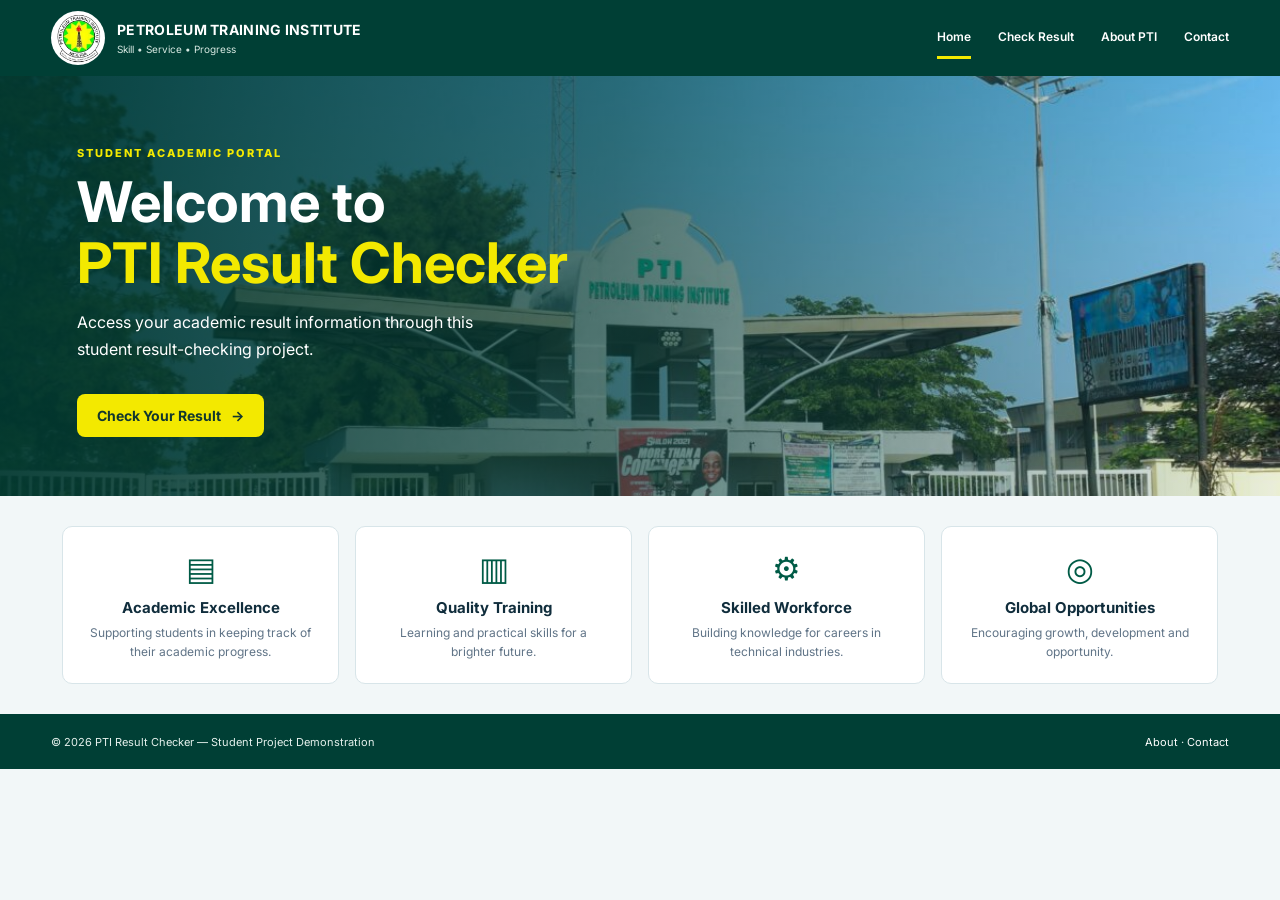
<file: index.html>
<!DOCTYPE html>
<html lang="en">
<head>
  <meta charset="UTF-8">
  <meta name="viewport" content="width=device-width, initial-scale=1.0">
  <meta name="description" content="PTI Student Result Checker project demonstration">
  <title>PTI Result Checker | Home</title>
  <link rel="stylesheet" href="style.css">
  <script src="script.js" defer></script>
</head>
<body>
  <header class="site-header">
    <a class="brand" href="index.html">
      <img src="assets/pti-logo.jpeg" alt="PTI logo">
      <span><strong>PETROLEUM TRAINING INSTITUTE</strong><small>Skill • Service • Progress</small></span>
    </a>
    <button class="menu-toggle" aria-label="Toggle navigation" aria-expanded="false">☰</button>
    <nav class="main-nav">
      <a class="active" href="index.html">Home</a>
      <a href="check-result.html">Check Result</a>
      <a href="about.html">About PTI</a>
      <a href="contact.html">Contact</a>
    </nav>
  </header>

  <main>
    <section class="hero">
      <div class="hero-content">
        <p class="eyebrow">STUDENT ACADEMIC PORTAL</p>
        <h1>Welcome to<br><span>PTI Result Checker</span></h1>
        <p>Access your academic result information through this student result-checking project.</p>
        <a class="button button-yellow" href="check-result.html">Check Your Result <span aria-hidden="true">→</span></a>
      </div>
    </section>

    <section class="feature-grid section-wrap">
      <article class="feature-card"><div class="feature-icon">▤</div><h2>Academic Excellence</h2><p>Supporting students in keeping track of their academic progress.</p></article>
      <article class="feature-card"><div class="feature-icon">▥</div><h2>Quality Training</h2><p>Learning and practical skills for a brighter future.</p></article>
      <article class="feature-card"><div class="feature-icon">⚙</div><h2>Skilled Workforce</h2><p>Building knowledge for careers in technical industries.</p></article>
      <article class="feature-card"><div class="feature-icon">◎</div><h2>Global Opportunities</h2><p>Encouraging growth, development and opportunity.</p></article>
    </section>
  </main>

  <footer class="site-footer"><span>© 2026 PTI Result Checker — Student Project Demonstration</span><span><a href="about.html">About</a> · <a href="contact.html">Contact</a></span></footer>
</body>
</html>
</file>
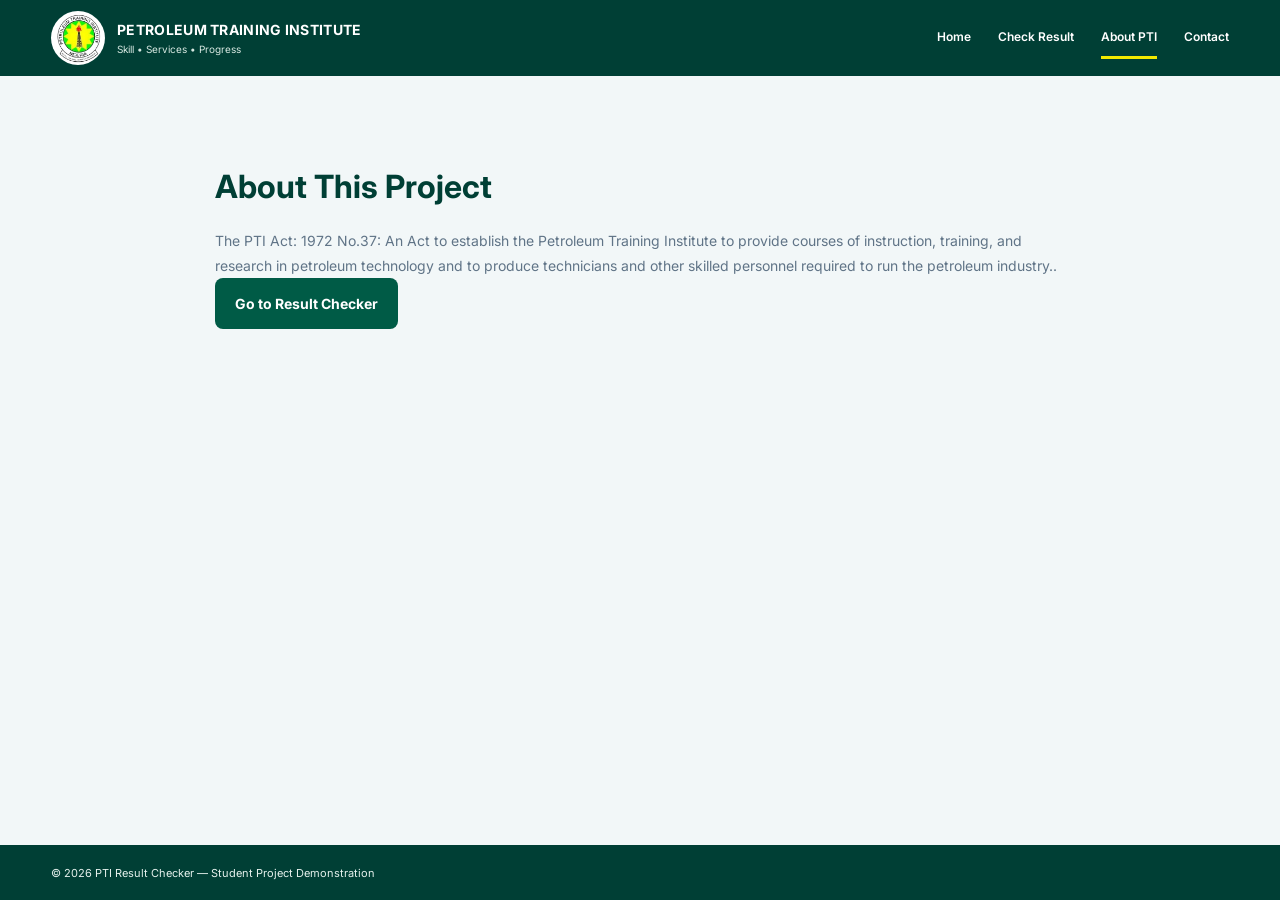
<file: about.html>
<!DOCTYPE html>
<html lang="en"><head><meta charset="UTF-8"><meta name="viewport" content="width=device-width, initial-scale=1.0"><title>About | PTI Result Checker</title><link rel="stylesheet" href="style.css"><script src="script.js" defer></script></head>
<body><header class="site-header"><a class="brand" href="index.html"><img src="assets/pti-logo.jpeg" alt="PTI logo"><span><strong>PETROLEUM TRAINING INSTITUTE</strong><small>Skill • Services • Progress</small></span></a><button class="menu-toggle" aria-label="Toggle navigation" aria-expanded="false">☰</button><nav class="main-nav"><a href="index.html">Home</a><a href="check-result.html">Check Result</a><a class="active" href="about.html">About PTI</a><a href="contact.html">Contact</a></nav></header>
<main class="content-page"><h1>About This Project</h1><p>The PTI Act: 1972 No.37: An Act to establish the Petroleum Training Institute to provide courses of instruction, training, and research in petroleum technology and to produce technicians and other skilled personnel required to run the petroleum industry..</div> <br> <a class="button button-primary" href="check-result.html">Go to Result Checker</a></main><footer class="site-footer"><span>© 2026 PTI Result Checker — Student Project Demonstration</span></footer></body></html>
</file>
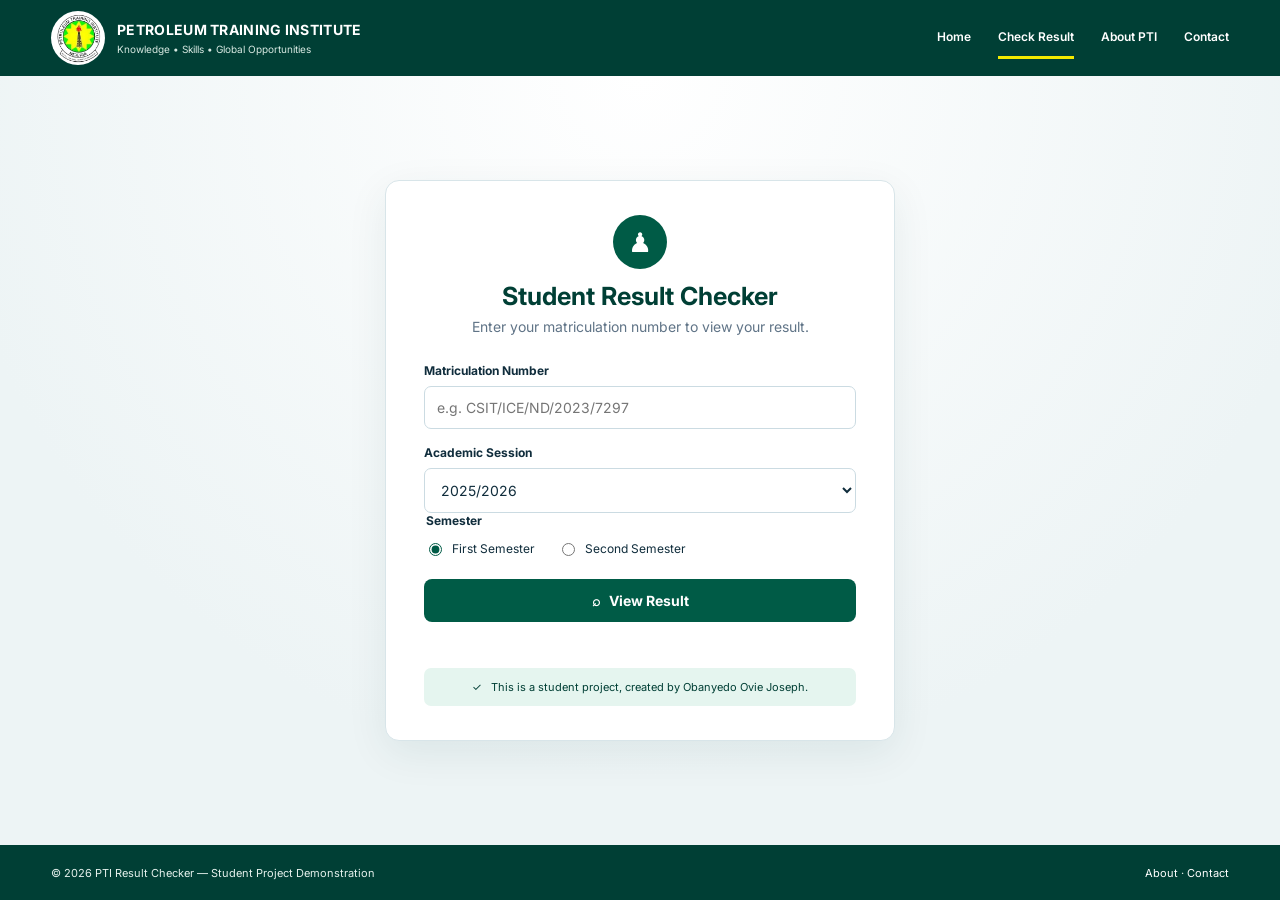
<file: check-result.html>
<!DOCTYPE html>
<html lang="en">
<head>
  <meta charset="UTF-8">
  <meta name="viewport" content="width=device-width, initial-scale=1.0">
  <title>PTI Result Checker | Check Result</title>
  <link rel="stylesheet" href="style.css">
  <script src="script.js" defer></script>
</head>
<body>
  <header class="site-header">
    <a class="brand" href="index.html"><img src="assets/pti-logo.jpeg" alt="PTI logo"><span><strong>PETROLEUM TRAINING INSTITUTE</strong><small>Knowledge • Skills • Global Opportunities</small></span></a>
    <button class="menu-toggle" aria-label="Toggle navigation" aria-expanded="false">☰</button>
    <nav class="main-nav"><a href="index.html">Home</a><a class="active" href="check-result.html">Check Result</a><a href="about.html">About PTI</a><a href="contact.html">Contact</a></nav>
  </header>

  <main class="form-page">
    <section class="checker-card">
      <div class="user-icon">♟</div>
      <h1>Student Result Checker</h1>
      <p class="muted">Enter your matriculation number to view your result.</p>
      <form id="resultForm">
        <label for="matricNumber">Matriculation Number</label>
        <input id="matricNumber" name="matricNumber" type="text" placeholder="e.g. CSIT/ICE/ND/2023/7297" required>
        <label for="session">Academic Session</label>
        <select id="session" name="session"><option>2025/2026</option><option>2024/2025</option></select>
        <fieldset>
          <legend>Semester</legend>
          <label class="radio-label"><input type="radio" name="semester" value="First Semester" checked> First Semester</label>
          <label class="radio-label"><input type="radio" name="semester" value="Second Semester"> Second Semester</label>
        </fieldset>
        <button class="button button-primary full-width" type="submit">⌕ &nbsp; View Result</button>
        <p id="formMessage" class="form-message" role="status"></p>
      </form>
      <p class="notice">✓ &nbsp; This is a student project, created by Obanyedo Ovie Joseph.</p>
    </section>
  </main>
  <footer class="site-footer"><span>© 2026 PTI Result Checker — Student Project Demonstration</span><span><a href="about.html">About</a> · <a href="contact.html">Contact</a></span></footer>
</body>
</html>
</file>
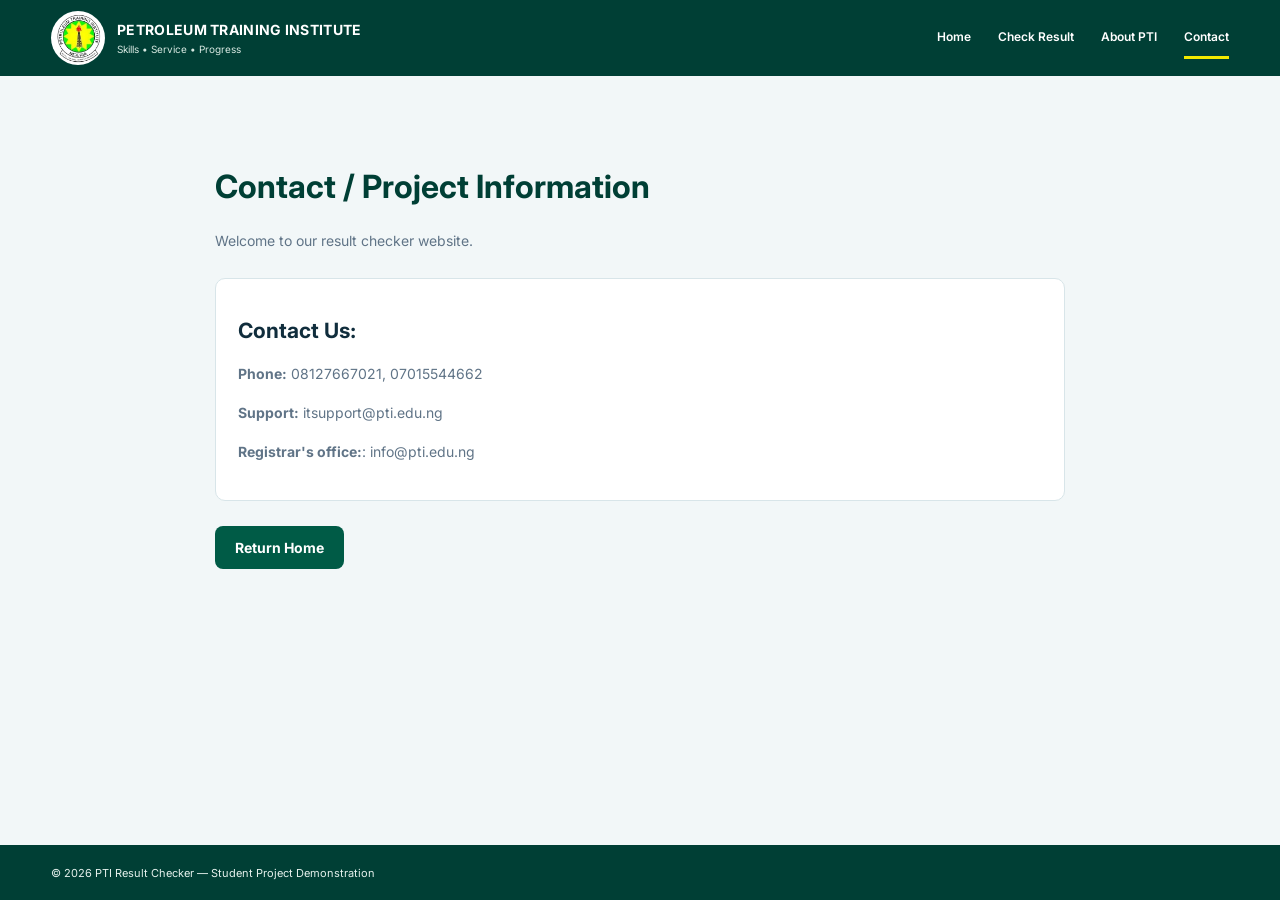
<file: contact.html>
<!DOCTYPE html>
<html lang="en"><head><meta charset="UTF-8"><meta name="viewport" content="width=device-width, initial-scale=1.0"><title>Contact | PTI Result Checker</title><link rel="stylesheet" href="style.css"><script src="script.js" defer></script></head>
<body><header class="site-header"><a class="brand" href="index.html"><img src="assets/pti-logo.jpeg" alt="PTI logo"><span><strong>PETROLEUM TRAINING INSTITUTE</strong><small>Skills • Service • Progress</small></span></a><button class="menu-toggle" aria-label="Toggle navigation" aria-expanded="false">☰</button><nav class="main-nav"><a href="index.html">Home</a><a href="check-result.html">Check Result</a><a href="about.html">About PTI</a><a class="active" href="contact.html">Contact</a></nav></header>
<main class="content-page"><h1>Contact / Project Information</h1><p>Welcome to our result checker website.</p><div class="info-card"><h2>Contact Us:</h2><p><b>Phone:</b>  08127667021, 07015544662 </p><p><b>Support:</b> itsupport@pti.edu.ng </p><p><b>Registrar's office:</b>: info@pti.edu.ng </p></div><a class="button button-primary" href="index.html">Return Home</a></main><footer class="site-footer"><span>© 2026 PTI Result Checker — Student Project Demonstration</span></footer></body></html>
</file>
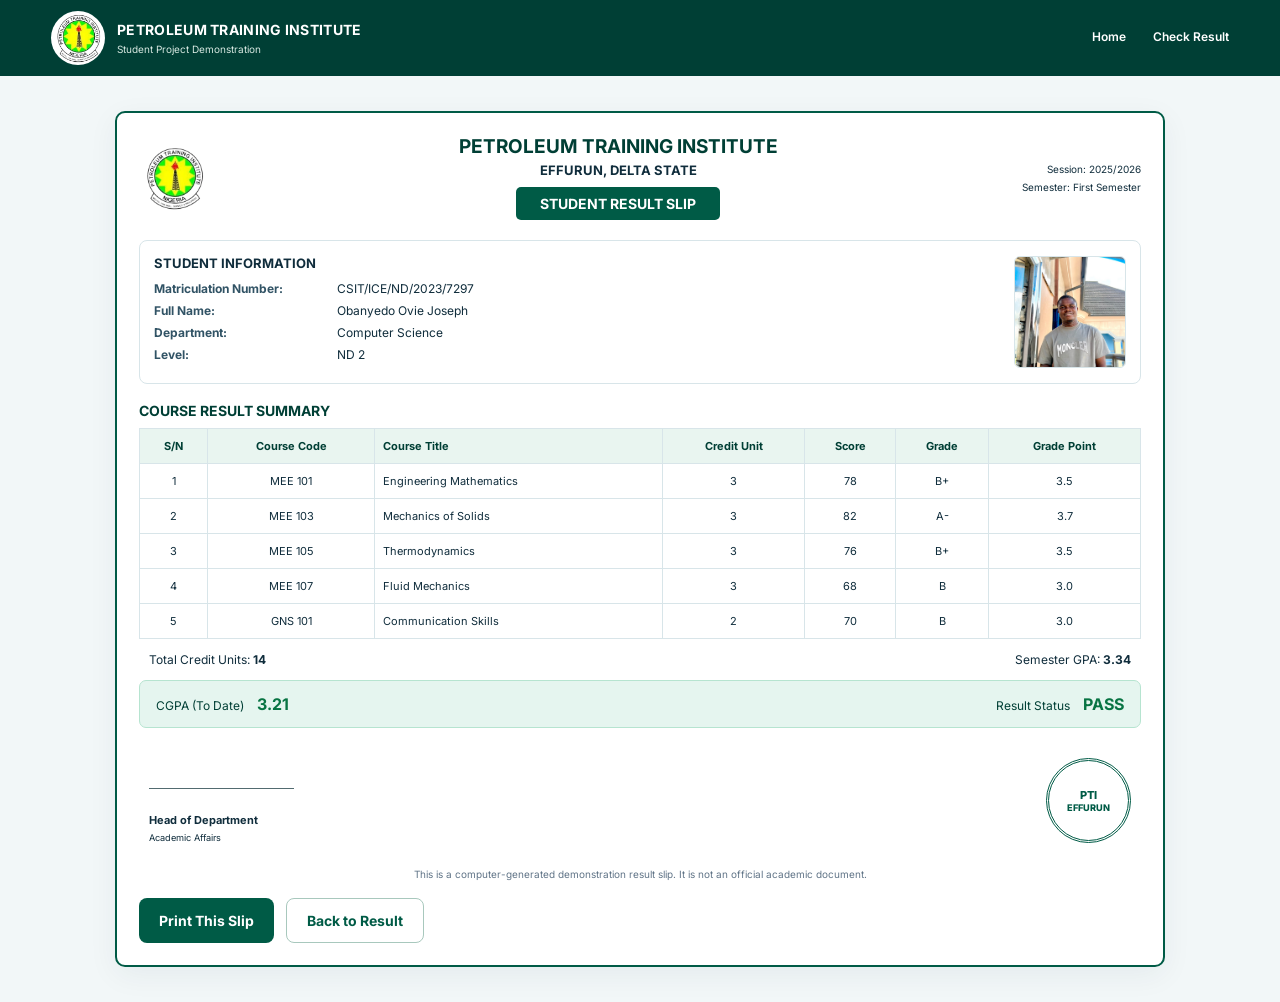
<file: result-slip.html>
<!DOCTYPE html>
<html lang="en">
<head>
  <meta charset="UTF-8">
  <meta name="viewport" content="width=device-width, initial-scale=1.0">
  <title>PTI | Result Slip Preview</title>
  <link rel="stylesheet" href="style.css">
  <script src="script.js" defer></script>
</head>
<body>
  <header class="site-header no-print">
    <a class="brand" href="index.html"><img src="assets/pti-logo.jpeg" alt="PTI logo"><span><strong>PETROLEUM TRAINING INSTITUTE</strong><small>Student Project Demonstration</small></span></a>
    <nav class="main-nav"><a href="index.html">Home</a><a href="check-result.html">Check Result</a></nav>
  </header>
  <main class="slip-page">
    <section class="print-slip">
      <div class="slip-head"><img src="assets/pti-logo.jpeg" alt="PTI logo"><div><h1>PETROLEUM TRAINING INSTITUTE</h1><h2>EFFURUN, DELTA STATE</h2><strong>STUDENT RESULT SLIP</strong></div><div class="slip-meta">Session: 2025/2026<br>Semester: First Semester</div></div>
      <div class="student-details slip-details"><div><h2>STUDENT INFORMATION</h2><p><b>Matriculation Number:</b><span id="slipMatric">PTI/ND/2023/001</span></p><p><b>Full Name:</b><span id="slipName">Student Demonstration</span></p><p><b>Department:</b><span id="slipDepartment">Mechanical Engineering</span></p><p><b>Level:</b><span>ND 2</span></p></div><img class="student-photo" src="assets/student-photo.jpeg" alt="Student photograph"></div>
      <h2 class="table-title">COURSE RESULT SUMMARY</h2>
      <div class="table-scroll"><table><thead><tr><th>S/N</th><th>Course Code</th><th>Course Title</th><th>Credit Unit</th><th>Score</th><th>Grade</th><th>Grade Point</th></tr></thead><tbody id="slipRows"></tbody></table></div>
      <div class="totals"><span>Total Credit Units: <b>14</b></span><span>Semester GPA: <b>3.34</b></span></div>
      <div class="result-status"><span>CGPA (To Date) <b>3.21</b></span><span>Result Status <b>PASS</b></span></div>
      <div class="signature-row"><div><span class="signature-line"></span><b>Head of Department</b><small>Academic Affairs</small></div><div class="stamp">PTI<br><small>EFFURUN</small></div></div>
      <p class="slip-note">This is a computer-generated demonstration result slip. It is not an official academic document.</p>
      <div class="result-actions no-print"><button class="button button-primary" onclick="window.print()">Print This Slip</button><a class="button button-outline" href="result.html">Back to Result</a></div>
    </section>
  </main>
</body>
</html>
</file>
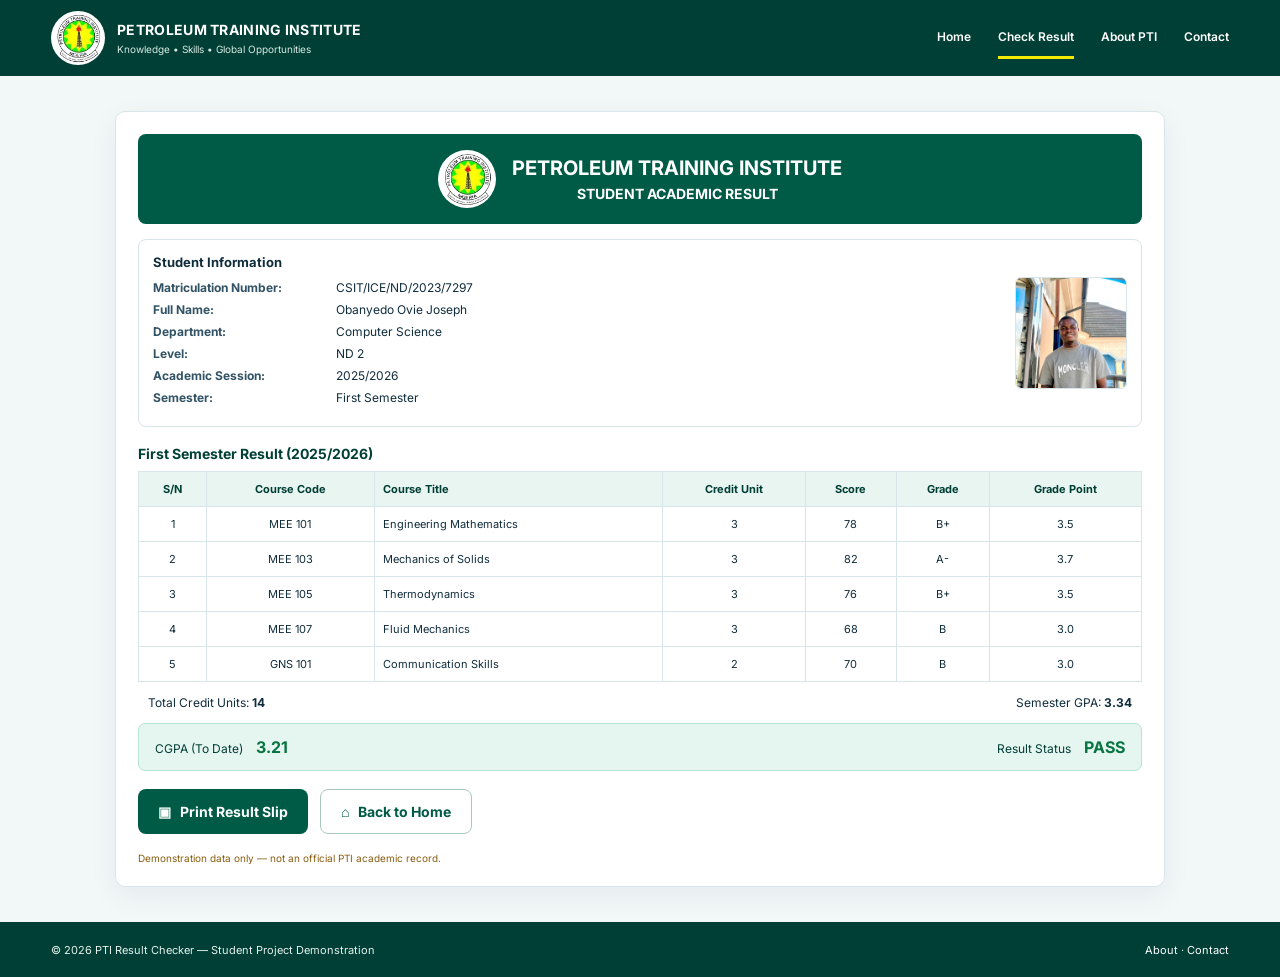
<file: result.html>
<!DOCTYPE html>
<html lang="en">
<head>
  <meta charset="UTF-8">
  <meta name="viewport" content="width=device-width, initial-scale=1.0">
  <title>PTI Result Checker | Academic Result</title>
  <link rel="stylesheet" href="style.css">
  <script src="script.js" defer></script>
</head>
<body>
  <header class="site-header">
    <a class="brand" href="index.html"><img src="assets/pti-logo.jpeg" alt="PTI logo"><span><strong>PETROLEUM TRAINING INSTITUTE</strong><small>Knowledge • Skills • Global Opportunities</small></span></a>
    <button class="menu-toggle" aria-label="Toggle navigation" aria-expanded="false">☰</button>
    <nav class="main-nav"><a href="index.html">Home</a><a class="active" href="check-result.html">Check Result</a><a href="about.html">About PTI</a><a href="contact.html">Contact</a></nav>
  </header>

  <main class="result-page">
    <section class="result-panel">
      <div class="result-heading"><img src="assets/pti-logo.jpeg" alt="PTI logo"><div><h1>PETROLEUM TRAINING INSTITUTE</h1><p>STUDENT ACADEMIC RESULT</p></div></div>
      <div class="student-details">
        <div><h2>Student Information</h2><p><b>Matriculation Number:</b><span id="outMatric">PTI/ND/2023/001</span></p><p><b>Full Name:</b><span id="outName">Student Demonstration</span></p><p><b>Department:</b><span id="outDepartment">Mechanical Engineering</span></p><p><b>Level:</b><span id="outLevel">ND 2</span></p><p><b>Academic Session:</b><span id="outSession">2025/2026</span></p><p><b>Semester:</b><span id="outSemester">First Semester</span></p></div>
        <img class="student-photo" src="assets/student-photo.jpeg" alt="Student photograph">
      </div>
      <h2 class="table-title" id="resultTitle">First Semester Result (2025/2026)</h2>
      <div class="table-scroll"><table><thead><tr><th>S/N</th><th>Course Code</th><th>Course Title</th><th>Credit Unit</th><th>Score</th><th>Grade</th><th>Grade Point</th></tr></thead><tbody id="courseRows"></tbody></table></div>
      <div class="totals"><span>Total Credit Units: <b id="totalUnits">14</b></span><span>Semester GPA: <b id="gpa">3.34</b></span></div>
      <div class="result-status"><span>CGPA (To Date) <b id="cgpa">3.21</b></span><span>Result Status <b>PASS</b></span></div>
      <div class="result-actions"><button class="button button-primary" onclick="window.location.href='result-slip.html'">▣ &nbsp; Print Result Slip</button><a class="button button-outline" href="index.html">⌂ &nbsp; Back to Home</a></div>
      <p class="demo-warning">Demonstration data only — not an official PTI academic record.</p>
    </section>
  </main>
  <footer class="site-footer"><span>© 2026 PTI Result Checker — Student Project Demonstration</span><span><a href="about.html">About</a> · <a href="contact.html">Contact</a></span></footer>
</body>
</html>
</file>
<file: style.css>
@import url('https://fonts.googleapis.com/css2?family=Inter:wght@400;500;600;700;800&display=swap');

:root {
  --green: #005b46;
  --green-dark: #003f35;
  --green-light: #e5f5ef;
  --yellow: #f3e900;
  --ink: #102d3c;
  --muted: #607487;
  --line: #d8e5e9;
  --surface: #ffffff;
  --page: #f2f7f8;
}
* { box-sizing: border-box; }
body { margin: 0; font-family: Inter, Arial, sans-serif; color: var(--ink); background: var(--page); font-size: 14px; }
a { color: inherit; text-decoration: none; }
.site-header { min-height: 76px; background: var(--green-dark); color: #fff; display: flex; align-items: center; justify-content: space-between; gap: 20px; padding: 10px max(4%, calc((100% - 1240px)/2)); }
.brand { display: flex; align-items: center; gap: 12px; min-width: 0; }
.brand img { width: 54px; height: 54px; object-fit: contain; border-radius: 50%; background: #fff; }
.brand span { display: grid; gap: 5px; }
.brand strong { font-size: 14px; letter-spacing: .3px; }
.brand small { color: #d7e9e2; font-size: 10px; }
.main-nav { display: flex; align-items: center; gap: 27px; }
.main-nav a { padding: 12px 0; font-size: 12px; font-weight: 600; border-bottom: 3px solid transparent; }
.main-nav a:hover, .main-nav a.active { border-color: var(--yellow); }
.menu-toggle { display: none; border: 0; background: transparent; color: white; font-size: 25px; }
.hero { min-height: 420px; display: flex; align-items: center; padding: 50px max(6%, calc((100% - 1160px)/2)); background: linear-gradient(90deg, rgba(0,55,47,.94), rgba(0,55,47,.64) 48%, rgba(0,55,47,.08)), url("assets/pti-campus.jpg") center 48%/cover no-repeat; color: #fff; }
.hero-content { max-width: 560px; }
.eyebrow { color: var(--yellow); font-weight: 800; letter-spacing: 2px; font-size: 11px; }
.hero h1 { font-size: clamp(34px, 5vw, 56px); line-height: 1.08; margin: 12px 0; }
.hero h1 span { color: var(--yellow); }
.hero-content > p:not(.eyebrow) { max-width: 420px; line-height: 1.7; font-size: 16px; }
.button { display: inline-flex; align-items: center; justify-content: center; gap: 10px; border: 0; border-radius: 8px; padding: 13px 20px; font: inherit; font-weight: 700; cursor: pointer; transition: transform .15s, opacity .15s; }
.button:hover { transform: translateY(-1px); opacity: .94; }
.button-yellow { background: var(--yellow); color: #12372e; margin-top: 14px; }
.button-primary { background: var(--green); color: #fff; }
.button-outline { background: white; color: var(--green); border: 1px solid #a8c8bd; }
.full-width { width: 100%; }
.section-wrap { max-width: 1200px; margin: 0 auto; padding: 30px 22px; }
.feature-grid { display: grid; grid-template-columns: repeat(4, 1fr); gap: 16px; }
.feature-card, .info-card { background: white; border: 1px solid var(--line); border-radius: 10px; padding: 22px; text-align: center; }
.feature-icon { font-size: 32px; color: var(--green); }
.feature-card h2 { font-size: 15px; margin: 10px 0 7px; }
.feature-card p { color: var(--muted); line-height: 1.55; font-size: 12px; margin: 0; }
.site-footer { min-height: 55px; padding: 15px max(4%, calc((100% - 1240px)/2)); background: var(--green-dark); color: #e5f1ed; display: flex; justify-content: space-between; align-items: center; gap: 15px; font-size: 11px; }
.site-footer a { color: white; }
.form-page { min-height: calc(100vh - 131px); display: grid; place-items: center; padding: 45px 18px; background: radial-gradient(circle at top, #fff, #edf4f5 70%); }
.checker-card { width: min(100%, 510px); background: white; border: 1px solid var(--line); border-radius: 14px; padding: 34px 38px; box-shadow: 0 12px 40px rgba(13,58,68,.08); }
.user-icon { margin: 0 auto 12px; width: 54px; height: 54px; display: grid; place-items: center; border-radius: 50%; background: var(--green); color: white; font-size: 27px; }
.checker-card h1 { text-align: center; margin: 0 0 7px; font-size: 25px; color: var(--green-dark); }
.muted { text-align: center; color: var(--muted); margin: 0 0 28px; }
form > label, fieldset legend { display: block; font-size: 12px; font-weight: 700; margin: 16px 0 8px; }
input[type="text"], select { width: 100%; border: 1px solid #cbdbe2; border-radius: 7px; padding: 12px; background: white; color: var(--ink); font: inherit; outline-color: var(--green); }
fieldset { border: 0; padding: 0; margin: 0 0 20px; }
fieldset legend { margin-bottom: 12px; }
.radio-label { display: inline-flex; align-items: center; gap: 7px; margin-right: 18px; font-size: 12px; }
.radio-label input { accent-color: var(--green); }
.notice { background: var(--green-light); color: var(--green-dark); padding: 12px; border-radius: 7px; font-size: 11px; margin: 20px 0 0; text-align: center; }
.form-message { min-height: 17px; margin: 9px 0 0; font-size: 12px; }
.form-message.error { color: #b42318; }
.result-page, .slip-page { padding: 35px 18px; }
.result-panel, .print-slip { max-width: 1050px; margin: auto; background: white; border: 1px solid var(--line); border-radius: 10px; padding: 22px; box-shadow: 0 8px 30px rgba(15,55,65,.06); }
.result-heading { display: flex; align-items: center; justify-content: center; gap: 16px; background: var(--green); color: white; padding: 16px; border-radius: 8px; text-align: center; }
.result-heading img { width: 58px; height: 58px; object-fit: contain; border-radius: 50%; background: white; }
.result-heading h1 { font-size: 20px; margin: 0 0 5px; }
.result-heading p { font-weight: 700; margin: 0; }
.student-details { display: flex; justify-content: space-between; align-items: center; gap: 20px; border: 1px solid var(--line); border-radius: 8px; padding: 14px; margin: 15px 0; }
.student-details h2 { font-size: 13px; margin: 0 0 10px; }
.student-details p { display: grid; grid-template-columns: 175px 1fr; gap: 8px; margin: 7px 0; font-size: 12px; }
.student-details p b { color: #315365; }
.student-photo { width: 112px; height: 112px; object-fit: cover; object-position: center 25%; border-radius: 6px; border: 1px solid var(--line); }
.table-title { color: var(--green-dark); font-size: 14px; margin: 18px 0 9px; }
.table-scroll { overflow-x: auto; }
table { width: 100%; border-collapse: collapse; font-size: 11px; }
th, td { border: 1px solid var(--line); padding: 10px 8px; text-align: center; white-space: nowrap; }
th { background: #e9f5f0; color: var(--green-dark); }
td:nth-child(3), th:nth-child(3) { text-align: left; }
.totals { display: flex; justify-content: space-between; padding: 13px 10px; font-size: 12px; }
.result-status { display: flex; justify-content: space-between; padding: 13px 16px; background: var(--green-light); border: 1px solid #b6e4d0; border-radius: 7px; color: var(--green-dark); font-size: 12px; }
.result-status b { margin-left: 10px; font-size: 16px; color: #087443; }
.result-actions { display: flex; gap: 12px; margin-top: 18px; flex-wrap: wrap; }
.demo-warning { color: #8a5b10; font-size: 10px; margin: 18px 0 0; }
.content-page { max-width: 900px; min-height: calc(100vh - 131px); margin: auto; padding: 70px 25px; }
.content-page h1 { color: var(--green-dark); font-size: 32px; }
.content-page p { line-height: 1.8; color: var(--muted); }
.content-page .notice { text-align: left; margin: 25px 0; }
.info-card { text-align: left; margin: 25px 0; }
.slip-page { min-height: calc(100vh - 76px); }
.print-slip { border: 2px solid var(--green); padding: 22px; }
.slip-head { display: grid; grid-template-columns: 75px 1fr auto; align-items: center; gap: 15px; text-align: center; }
.slip-head > img { width: 70px; height: 70px; object-fit: contain; }
.slip-head h1 { color: var(--green-dark); font-size: 19px; margin: 0 0 4px; }
.slip-head h2 { font-size: 13px; margin: 0 0 9px; }
.slip-head strong { background: var(--green); color: white; display: inline-block; padding: 8px 24px; border-radius: 5px; }
.slip-meta { text-align: right; font-size: 10px; line-height: 1.8; }
.slip-details { margin-top: 20px; }
.signature-row { display: flex; justify-content: space-between; align-items: end; margin: 30px 10px 12px; font-size: 11px; }
.signature-row > div:first-child { display: grid; gap: 5px; }
.signature-line { width: 145px; border-top: 1px solid #526b70; height: 20px; }
.stamp { border: 3px double var(--green); color: var(--green); border-radius: 50%; width: 85px; height: 85px; display: grid; place-content: center; text-align: center; font-weight: 800; }
.slip-note { text-align: center; color: var(--muted); font-size: 10px; margin-top: 25px; }

@media (max-width: 760px) {
  .site-header { flex-wrap: wrap; }
  .menu-toggle { display: block; }
  .main-nav { display: none; width: 100%; flex-direction: column; align-items: stretch; gap: 0; }
  .main-nav.nav-open { display: flex; }
  .main-nav a { border-bottom: 1px solid rgba(255,255,255,.15); }
  .feature-grid { grid-template-columns: repeat(2, 1fr); }
  .hero { min-height: 390px; }
  .student-details p { grid-template-columns: 130px 1fr; }
  .slip-head { grid-template-columns: 55px 1fr; }
  .slip-head > img { width: 52px; height: 52px; }
  .slip-meta { grid-column: 1 / -1; text-align: center; }
}
@media (max-width: 480px) {
  .brand strong { font-size: 11px; }
  .brand small { font-size: 9px; }
  .brand img { width: 45px; height: 45px; }
  .feature-grid { grid-template-columns: 1fr; }
  .checker-card { padding: 25px 20px; }
  .student-details { align-items: flex-start; }
  .student-details p { grid-template-columns: 1fr; gap: 2px; }
  .student-photo { width: 82px; height: 92px; }
  .result-heading h1 { font-size: 14px; }
  .result-panel, .print-slip { padding: 12px; }
  .totals, .result-status { gap: 10px; flex-wrap: wrap; }
  .site-footer { flex-direction: column; align-items: flex-start; }
}
@media print {
  body { background: white; }
  .no-print, .site-header, .result-actions { display: none !important; }
  .slip-page { padding: 0; }
  .print-slip { border: 1px solid #222; box-shadow: none; max-width: none; }
  .student-photo { print-color-adjust: exact; }
  * { print-color-adjust: exact; -webkit-print-color-adjust: exact; }
}
</file>
